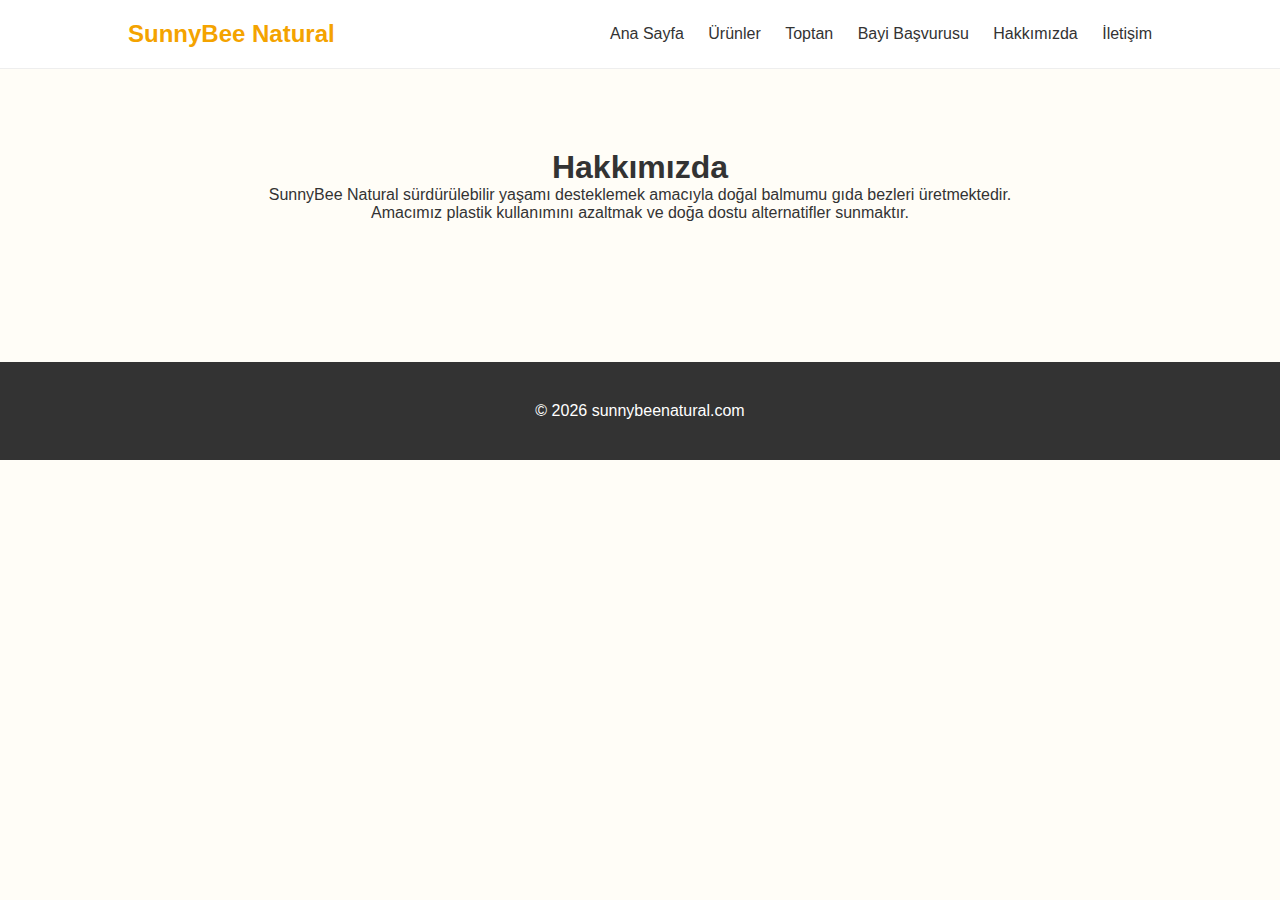
<file: about.html>
<!DOCTYPE html>
<html lang="tr">
<head>
<meta charset="UTF-8">
<title>Hakkımızda | SunnyBee Natural</title>
<link rel="stylesheet" href="style.css">
</head>

<body>

<header>

<div class="logo">SunnyBee Natural</div>

<nav>
<a href="index.html">Ana Sayfa</a>
<a href="products.html">Ürünler</a>
<a href="wholesale.html">Toptan</a>
<a href="dealer.html">Bayi Başvurusu</a>
<a href="about.html">Hakkımızda</a>
<a href="contact.html">İletişim</a>
</nav>

</header>

<section class="about">

<h1>Hakkımızda</h1>

<p>
SunnyBee Natural sürdürülebilir yaşamı desteklemek amacıyla
doğal balmumu gıda bezleri üretmektedir.
</p>

<p>
Amacımız plastik kullanımını azaltmak ve doğa dostu
alternatifler sunmaktır.
</p>

</section>

<footer>
<p>© 2026 sunnybeenatural.com</p>
</footer>

</body>
</html>
</file>
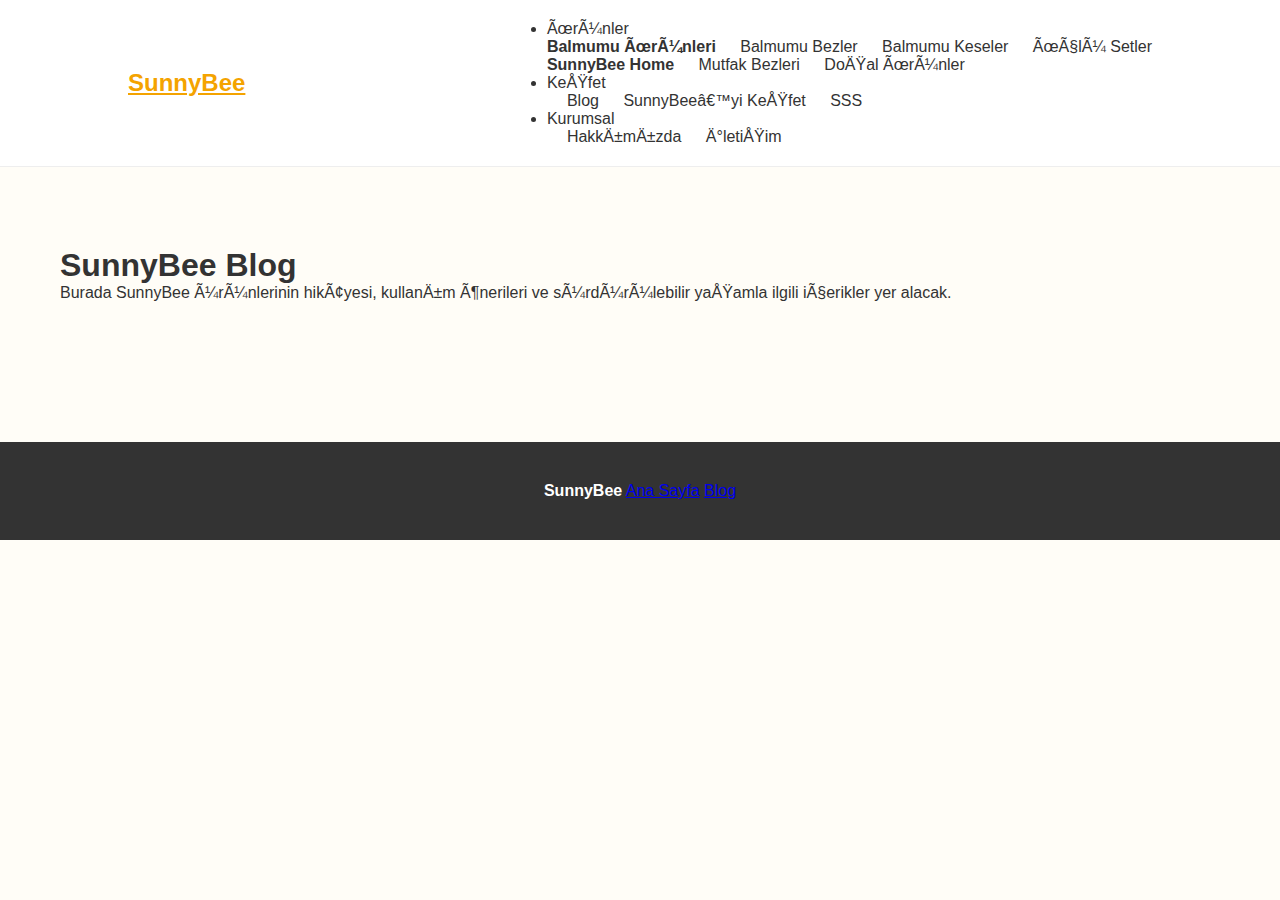
<file: blog.html>
<!DOCTYPE html>
<html lang="tr">
<head>
<header class="header">
  <a href="index.html" class="logo">SunnyBee</a>

  <nav class="nav">
    <ul class="menu">

      <!-- ÜRÜNLER -->
      <li class="dropdown">
        <span>Ürünler</span>
        <div class="mega-menu">
          <div>
            <strong>Balmumu Ürünleri</strong>
            <a href="products.html">Balmumu Bezler</a>
            <a href="products.html">Balmumu Keseler</a>
            <a href="products.html">Üçlü Setler</a>
          </div>
          <div>
            <strong>SunnyBee Home</strong>
            <a href="products.html">Mutfak Bezleri</a>
            <a href="products.html">Doğal Ürünler</a>
          </div>
        </div>
      </li>

      <!-- KEŞFET -->
      <li class="dropdown">
        <span>Keşfet</span>
        <div class="mega-menu single">
          <a href="blog.html">Blog</a>
          <a href="explore.html">SunnyBee’yi Keşfet</a>
<a href="sss.html">SSS</a>
        </div>
      </li>

      <!-- KURUMSAL -->
      <li class="dropdown">
        <span>Kurumsal</span>
        <div class="mega-menu single">
          <a href="corporate.html">Hakkımızda</a>
          <a href="contact.html">İletişim</a>
        </div>
      </li>

    </ul>
  </nav>
</header>

  <meta charset="UTF-8">
  <title>SunnyBee Blog</title>
  <link rel="stylesheet" href="style.css">
</head>
<body>

  <main style="padding: 80px 60px;">
    <h1>SunnyBee Blog</h1>
    <p>
      Burada SunnyBee ürünlerinin hikâyesi, kullanım önerileri ve
      sürdürülebilir yaşamla ilgili içerikler yer alacak.
    </p>

    <!-- ŞİMDİLİK BOŞ -->
  </main>
<footer class="footer">
  <div>
    <strong>SunnyBee</strong>
    <a href="index.html">Ana Sayfa</a>
    <a href="blog.html">Blog</a>
  </div>
</footer>

</body>
</html>
</file>
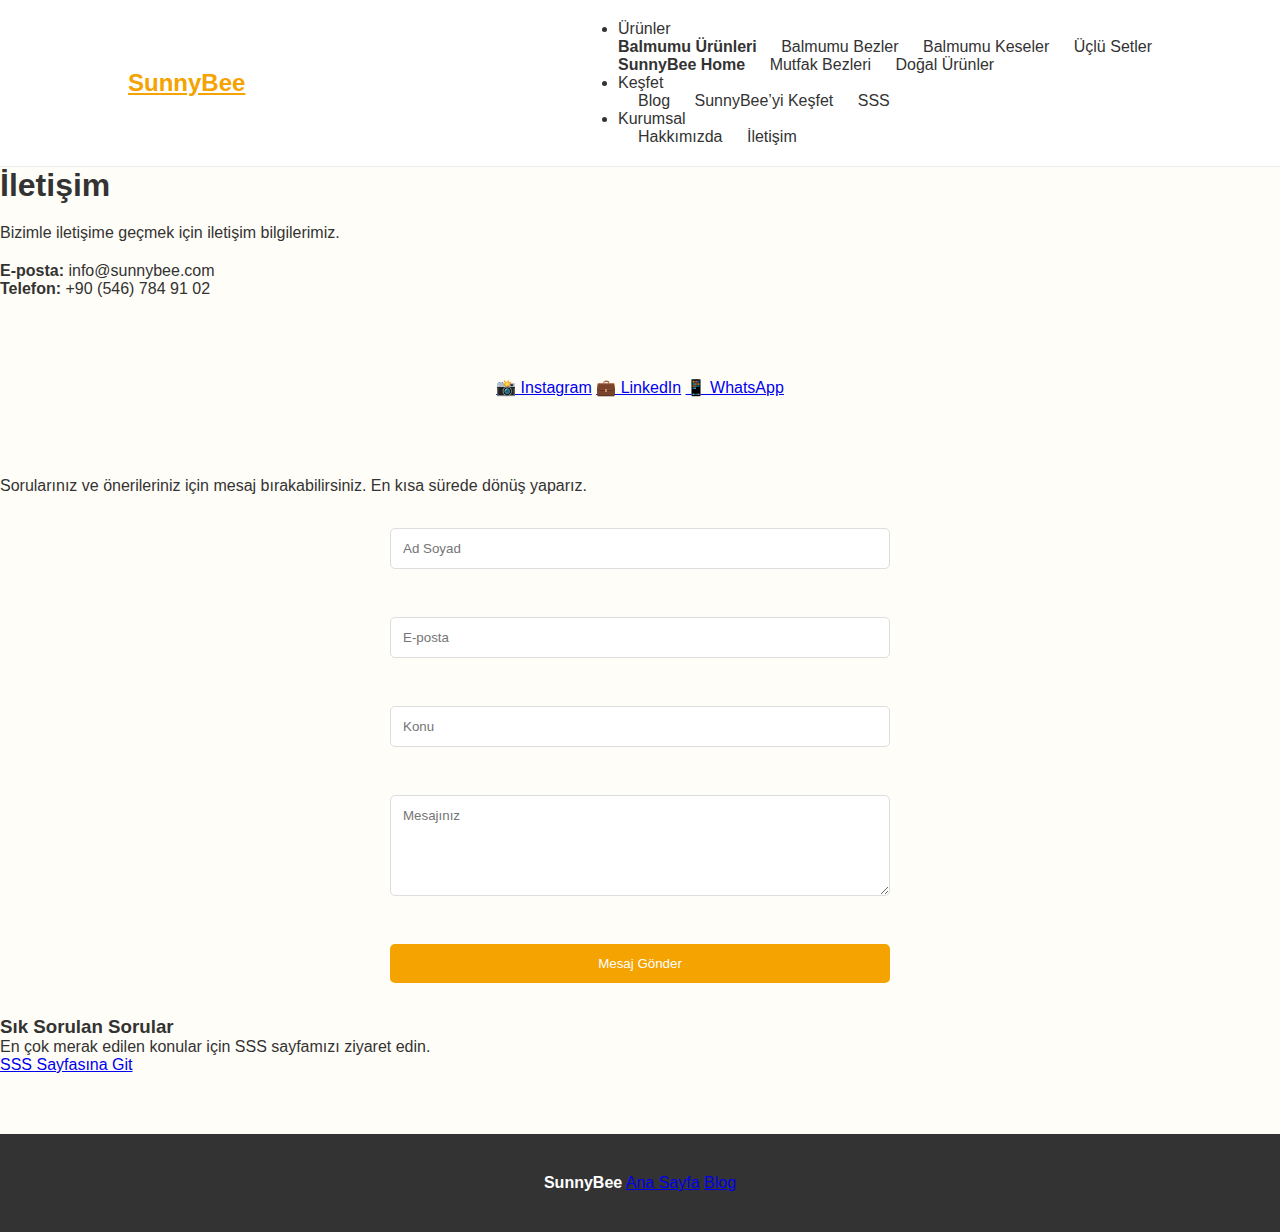
<file: contact.html>
<!DOCTYPE html>
<html lang="tr">
<head>
  <meta charset="UTF-8">
  <title>İletişim | SunnyBee</title>
  <meta name="viewport" content="width=device-width, initial-scale=1.0">
  <link rel="stylesheet" href="style.css">
</head>
<body>


<header class="header">
  <a href="index.html" class="logo">SunnyBee</a>

  <nav class="nav">
    <ul class="menu">

      <!-- ÜRÜNLER -->
      <li class="dropdown">
        <span>Ürünler</span>
        <div class="mega-menu">
          <div>
            <strong>Balmumu Ürünleri</strong>
            <a href="products.html">Balmumu Bezler</a>
            <a href="products.html">Balmumu Keseler</a>
            <a href="products.html">Üçlü Setler</a>
          </div>
          <div>
            <strong>SunnyBee Home</strong>
            <a href="products.html">Mutfak Bezleri</a>
            <a href="products.html">Doğal Ürünler</a>
          </div>
        </div>
      </li>

      <!-- KEŞFET -->
      <li class="dropdown">
        <span>Keşfet</span>
        <div class="mega-menu single">
          <a href="blog.html">Blog</a>
          <a href="explore.html">SunnyBee’yi Keşfet</a>
<a href="sss.html">SSS</a>
        </div>
      </li>

      <!-- KURUMSAL -->
      <li class="dropdown">
        <span>Kurumsal</span>
        <div class="mega-menu single">
          <a href="corporate.html">Hakkımızda</a>
          <a href="contact.html">İletişim</a>
        </div>
      </li>

    </ul>
  </nav>
</header>


<section class="categories">
  <h1>İletişim</h1>

  <p style="margin-top:20px">Bizimle iletişime geçmek için iletişim bilgilerimiz.</p>

  <p style="margin-top:20px"><strong>E-posta:</strong> info@sunnybee.com</p>
  <p><strong>Telefon:</strong> +90 (546) 784 91 02</p>
</section>

<section class="features">
  <a href="https://instagram.com/sunnybeegidasarmabezi">📸 Instagram</a>
  <a href="https://www.linkedin.com/in/tugcekarabiyik/">💼 LinkedIn</a>
  <a href="https://wa.me/9055467849102">📱 WhatsApp</a>
    </section>

<section class="contact-extra">
<p>Sorularınız ve önerileriniz için mesaj bırakabilirsiniz. En kısa sürede dönüş yaparız.</p>


<form class="contact-form"><br>
<input type="text" placeholder="Ad Soyad" required><br>
<input type="email" placeholder="E-posta" required><br>
<input type="text" placeholder="Konu"><br>
<textarea placeholder="Mesajınız" rows="5" required></textarea><br>
<button type="submit">Mesaj Gönder</button><br>
</form>
</div>


<!-- SSS YÖNLENDİRME -->
<div class="contact-card">
<h3>Sık Sorulan Sorular</h3>
<p>En çok merak edilen konular için SSS sayfamızı ziyaret edin.</p>
<a href="sss.html" class="link-btn">SSS Sayfasına Git</a>
</div>


<footer class="footer">
  <div>
    <strong>SunnyBee</strong>
    <a href="index.html">Ana Sayfa</a>
    <a href="blog.html">Blog</a>
  </div>
</footer>

</body>
</html>
</file>
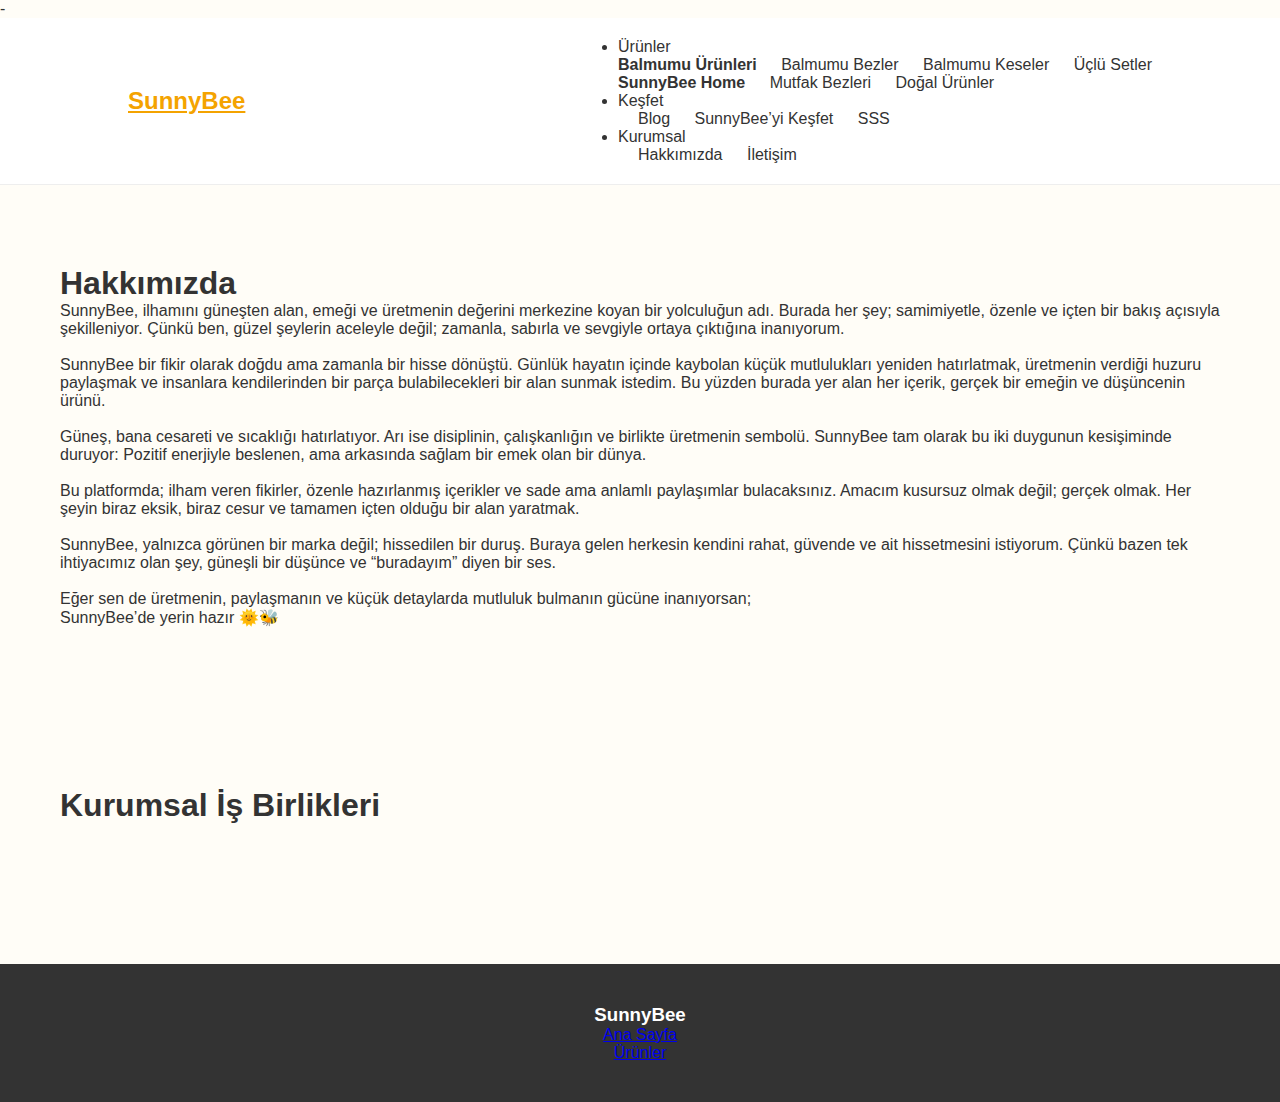
<file: corporate.html>
<!DOCTYPE html>
<html lang="tr">
<head>
  <meta charset="UTF-8">
  <title>SunnyBee | Kurumsal</title>
  <link rel="stylesheet" href="style.css">
</head>- 
<body>

<header class="header">
  <a href="index.html" class="logo">SunnyBee</a>

  <nav class="nav">
    <ul class="menu">

      <!-- ÜRÜNLER -->
      <li class="dropdown">
        <span>Ürünler</span>
        <div class="mega-menu">
          <div>
            <strong>Balmumu Ürünleri</strong>
            <a href="products.html">Balmumu Bezler</a>
            <a href="products.html">Balmumu Keseler</a>
            <a href="products.html">Üçlü Setler</a>
          </div>
          <div>
            <strong>SunnyBee Home</strong>
            <a href="products.html">Mutfak Bezleri</a>
            <a href="products.html">Doğal Ürünler</a>
          </div>
        </div>
      </li>

      <!-- KEŞFET -->
      <li class="dropdown">
        <span>Keşfet</span>
        <div class="mega-menu single">
          <a href="blog.html">Blog</a>
          <a href="explore.html">SunnyBee’yi Keşfet</a>
<a href="sss.html">SSS</a>
        </div>
      </li>

      <!-- KURUMSAL -->
      <li class="dropdown">
        <span>Kurumsal</span>
        <div class="mega-menu single">
          <a href="corporate.html">Hakkımızda</a>
          <a href="contact.html">İletişim</a>
        </div>
      </li>

    </ul>
  </nav>
</header>

<!-- SAYFA İÇERİĞİ -->
<main style="padding: 80px 60px;">
  <h1>Hakkımızda</h1>
  <p>
    SunnyBee, ilhamını güneşten alan, emeği ve üretmenin değerini merkezine koyan bir yolculuğun adı.
Burada her şey; samimiyetle, özenle ve içten bir bakış açısıyla şekilleniyor. Çünkü ben, güzel şeylerin aceleyle değil; zamanla, sabırla ve sevgiyle ortaya çıktığına inanıyorum. <br>
<br>
SunnyBee bir fikir olarak doğdu ama zamanla bir hisse dönüştü.
Günlük hayatın içinde kaybolan küçük mutlulukları yeniden hatırlatmak, üretmenin verdiği huzuru paylaşmak ve insanlara kendilerinden bir parça bulabilecekleri bir alan sunmak istedim. Bu yüzden burada yer alan her içerik, gerçek bir emeğin ve düşüncenin ürünü. <br>
<br>
Güneş, bana cesareti ve sıcaklığı hatırlatıyor.
Arı ise disiplinin, çalışkanlığın ve birlikte üretmenin sembolü.
SunnyBee tam olarak bu iki duygunun kesişiminde duruyor:
Pozitif enerjiyle beslenen, ama arkasında sağlam bir emek olan bir dünya. <br>
<br>
Bu platformda; ilham veren fikirler, özenle hazırlanmış içerikler ve sade ama anlamlı paylaşımlar bulacaksınız. Amacım kusursuz olmak değil; gerçek olmak. Her şeyin biraz eksik, biraz cesur ve tamamen içten olduğu bir alan yaratmak. <br>
<br>
SunnyBee, yalnızca görünen bir marka değil; hissedilen bir duruş.
Buraya gelen herkesin kendini rahat, güvende ve ait hissetmesini istiyorum. Çünkü bazen tek ihtiyacımız olan şey, güneşli bir düşünce ve “buradayım” diyen bir ses. <br>
<br>
Eğer sen de üretmenin, paylaşmanın ve küçük detaylarda mutluluk bulmanın gücüne inanıyorsan; <br>
SunnyBee’de yerin hazır 🌞🐝 
  </p>
</main>

<main style="padding: 80px 60px;">
  <h1>Kurumsal İş Birlikleri</h1>
  <p>
      </p>
</main>
<footer class="site-footer">
  <div>
    <h3>SunnyBee</h3>
    <a href="index.html">Ana Sayfa</a><br>
    <a href="products.html">Ürünler</a>
  </div>
</footer>

</body>
</html>
</file>
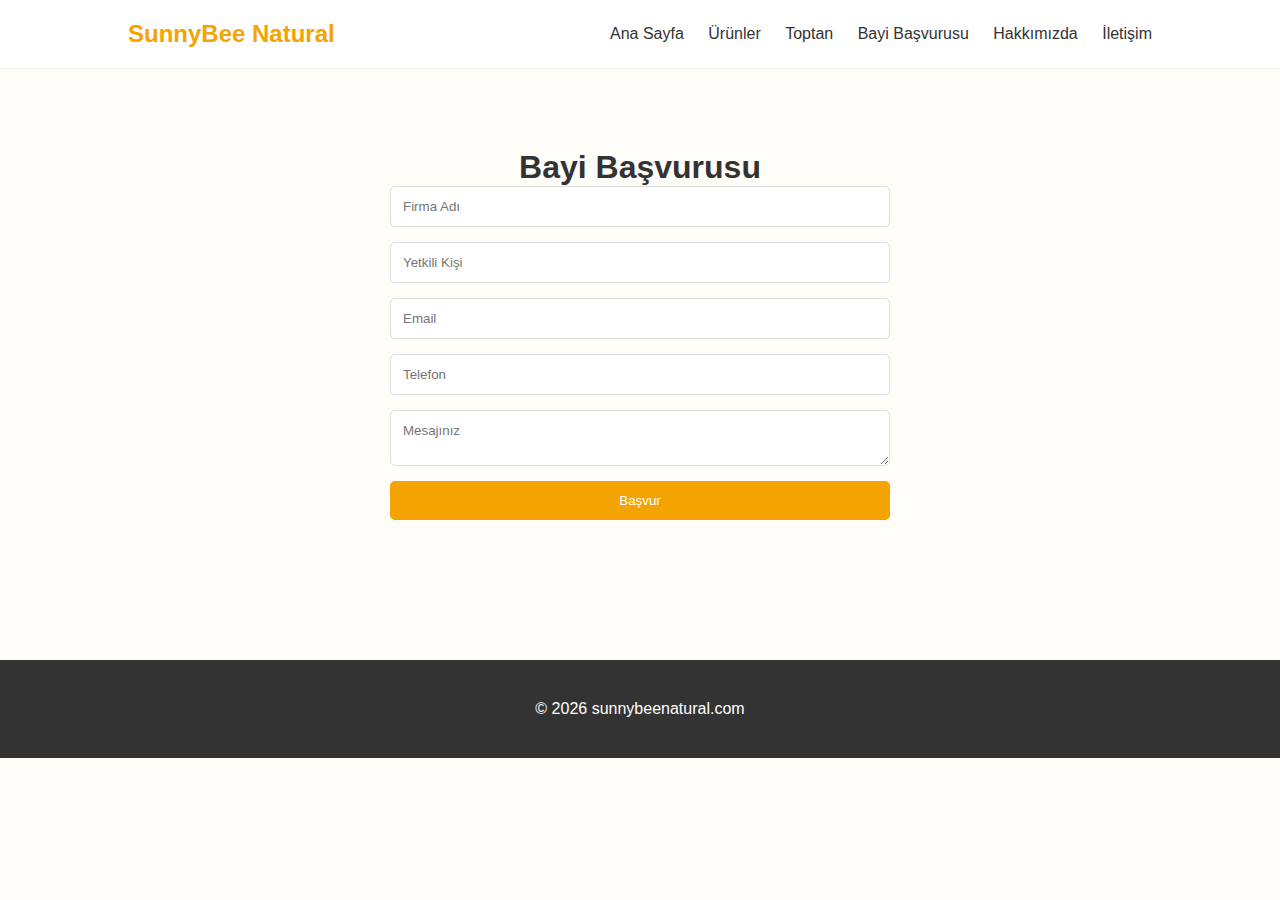
<file: dearler.html>
<!DOCTYPE html>
<html lang="tr">
<head>
<meta charset="UTF-8">
<title>Bayi Başvurusu | SunnyBee Natural</title>
<link rel="stylesheet" href="style.css">
</head>

<body>

<header>

<div class="logo">SunnyBee Natural</div>

<nav>
<a href="index.html">Ana Sayfa</a>
<a href="products.html">Ürünler</a>
<a href="wholesale.html">Toptan</a>
<a href="dealer.html">Bayi Başvurusu</a>
<a href="about.html">Hakkımızda</a>
<a href="contact.html">İletişim</a>
</nav>

</header>

<section class="dealer">

<h1>Bayi Başvurusu</h1>

<form>

<input type="text" placeholder="Firma Adı">

<input type="text" placeholder="Yetkili Kişi">

<input type="email" placeholder="Email">

<input type="text" placeholder="Telefon">

<textarea placeholder="Mesajınız"></textarea>

<button type="submit">Başvur</button>

</form>

</section>

<footer>
<p>© 2026 sunnybeenatural.com</p>
</footer>

</body>
</html>
</file>
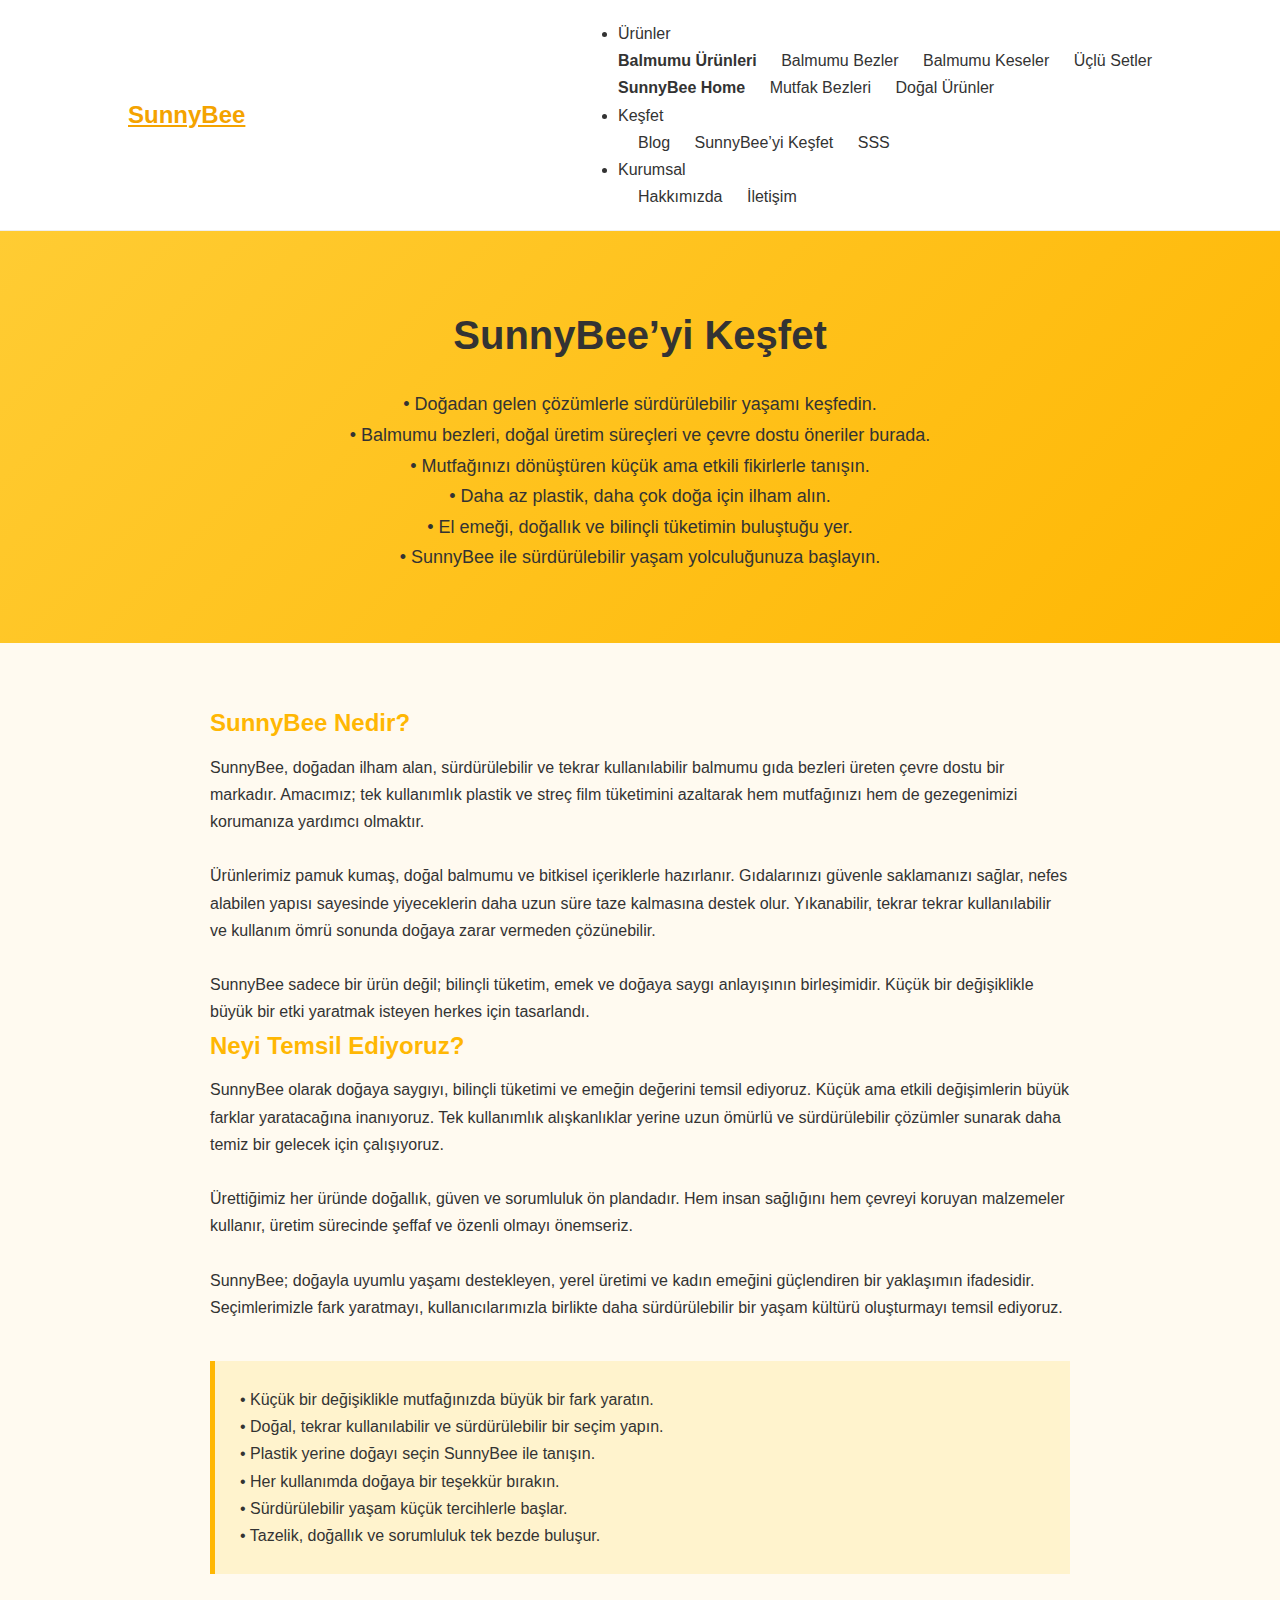
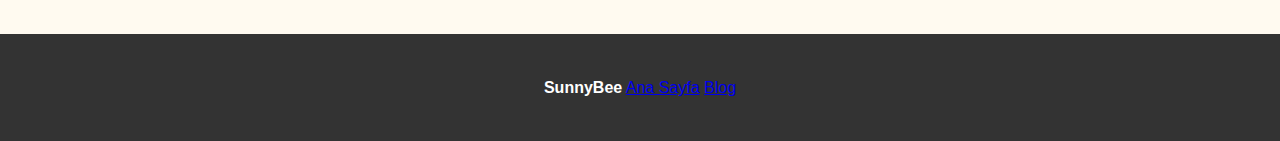
<file: explore.html>
<!DOCTYPE html>
<html lang="tr">
<head>
  <meta charset="UTF-8">
  <title>SunnyBee | Keşfet</title>
  <meta name="viewport" content="width=device-width, initial-scale=1.0">

  <link rel="stylesheet" href="style.css">

  <style>
    body {
      margin: 0;
      font-family: Arial, Helvetica, sans-serif;
      background-color: #fffaf0;
      color: #333;
      line-height: 1.7;
    }

    .hero {
      background: linear-gradient(135deg, #ffcc33, #ffb703);
      padding: 70px 20px;
      text-align: center;
    }

    .hero h1 {
      margin: 0;
      font-size: 40px;
    }

    .hero p {
      max-width: 750px;
      margin: 20px auto 0;
      font-size: 18px;
    }

    .content {
      max-width: 900px;
      margin: 60px auto;
      padding: 0 20px;
    }

    .content h2 {
      color: #ffb703;
      margin-bottom: 10px;
    }

    .highlight {
      background: #fff3cd;
      padding: 25px;
      border-left: 5px solid #ffb703;
      margin-top: 40px;
    }
  </style>
</head>

<body>

<!-- HEADER -->
<header class="header">
  <a href="index.html" class="logo">SunnyBee</a>

  <nav class="nav">
    <ul class="menu">

      <li class="dropdown">
        <span>Ürünler</span>
        <div class="mega-menu">
          <div>
            <strong>Balmumu Ürünleri</strong>
            <a href="products.html">Balmumu Bezler</a>
            <a href="products.html">Balmumu Keseler</a>
            <a href="products.html">Üçlü Setler</a>
          </div>
          <div>
            <strong>SunnyBee Home</strong>
            <a href="products.html">Mutfak Bezleri</a>
            <a href="products.html">Doğal Ürünler</a>
          </div>
        </div>
      </li>

      <li class="dropdown">
        <span>Keşfet</span>
        <div class="mega-menu single">
          <a href="blog.html">Blog</a>
          <a href="explore.html">SunnyBee’yi Keşfet</a>
<a href="sss.html">SSS</a>
        </div>
      </li>

      <li class="dropdown">
        <span>Kurumsal</span>
        <div class="mega-menu single">
          <a href="corporate.html">Hakkımızda</a>
          <a href="contact.html">İletişim</a>
        </div>
      </li>

    </ul>
  </nav>
</header>

<!-- HERO -->
<section class="hero">
  <h1>SunnyBee’yi Keşfet</h1>
  <p>
    • Doğadan gelen çözümlerle sürdürülebilir yaşamı keşfedin.<br>
    • Balmumu bezleri, doğal üretim süreçleri ve çevre dostu öneriler burada.<br>
    • Mutfağınızı dönüştüren küçük ama etkili fikirlerle tanışın.<br>
    • Daha az plastik, daha çok doğa için ilham alın.<br>
    • El emeği, doğallık ve bilinçli tüketimin buluştuğu yer.<br>
    • SunnyBee ile sürdürülebilir yaşam yolculuğunuza başlayın.<br>
  </p>
</section>

<!-- CONTENT -->
<section class="content">
  <h2>SunnyBee Nedir?</h2>
  <p>
    SunnyBee, doğadan ilham alan, sürdürülebilir ve tekrar kullanılabilir balmumu gıda bezleri üreten çevre dostu bir markadır. Amacımız; tek kullanımlık plastik ve streç film tüketimini azaltarak hem mutfağınızı hem de gezegenimizi korumanıza yardımcı olmaktır.<br>
<br>
Ürünlerimiz pamuk kumaş, doğal balmumu ve bitkisel içeriklerle hazırlanır. Gıdalarınızı güvenle saklamanızı sağlar, nefes alabilen yapısı sayesinde yiyeceklerin daha uzun süre taze kalmasına destek olur. Yıkanabilir, tekrar tekrar kullanılabilir ve kullanım ömrü sonunda doğaya zarar vermeden çözünebilir.<br>
<br>
SunnyBee sadece bir ürün değil; bilinçli tüketim, emek ve doğaya saygı anlayışının birleşimidir. Küçük bir değişiklikle büyük bir etki yaratmak isteyen herkes için tasarlandı.<br>
  </p>

  <h2>Neyi Temsil Ediyoruz?</h2>
  <p>
    SunnyBee olarak doğaya saygıyı, bilinçli tüketimi ve emeğin değerini temsil ediyoruz. Küçük ama etkili değişimlerin büyük farklar yaratacağına inanıyoruz. Tek kullanımlık alışkanlıklar yerine uzun ömürlü ve sürdürülebilir çözümler sunarak daha temiz bir gelecek için çalışıyoruz.<br>
<br>
Ürettiğimiz her üründe doğallık, güven ve sorumluluk ön plandadır. Hem insan sağlığını hem çevreyi koruyan malzemeler kullanır, üretim sürecinde şeffaf ve özenli olmayı önemseriz.<br>
<br>
SunnyBee; doğayla uyumlu yaşamı destekleyen, yerel üretimi ve kadın emeğini güçlendiren bir yaklaşımın ifadesidir. Seçimlerimizle fark yaratmayı, kullanıcılarımızla birlikte daha sürdürülebilir bir yaşam kültürü oluşturmayı temsil ediyoruz.
  </p>

  <div class="highlight">
    • Küçük bir değişiklikle mutfağınızda büyük bir fark yaratın.<br>
    • Doğal, tekrar kullanılabilir ve sürdürülebilir bir seçim yapın.<br>
    • Plastik yerine doğayı seçin SunnyBee ile tanışın.<br>
    • Her kullanımda doğaya bir teşekkür bırakın.<br>
    • Sürdürülebilir yaşam küçük tercihlerle başlar.<br>
    • Tazelik, doğallık ve sorumluluk tek bezde buluşur.<br>
  </div>
</section>


</section>
<footer class="footer">
  <div>
    <strong>SunnyBee</strong>
    <a href="index.html">Ana Sayfa</a>
    <a href="blog.html">Blog</a>
  </div>
</footer>

</body>
</html>
</file>
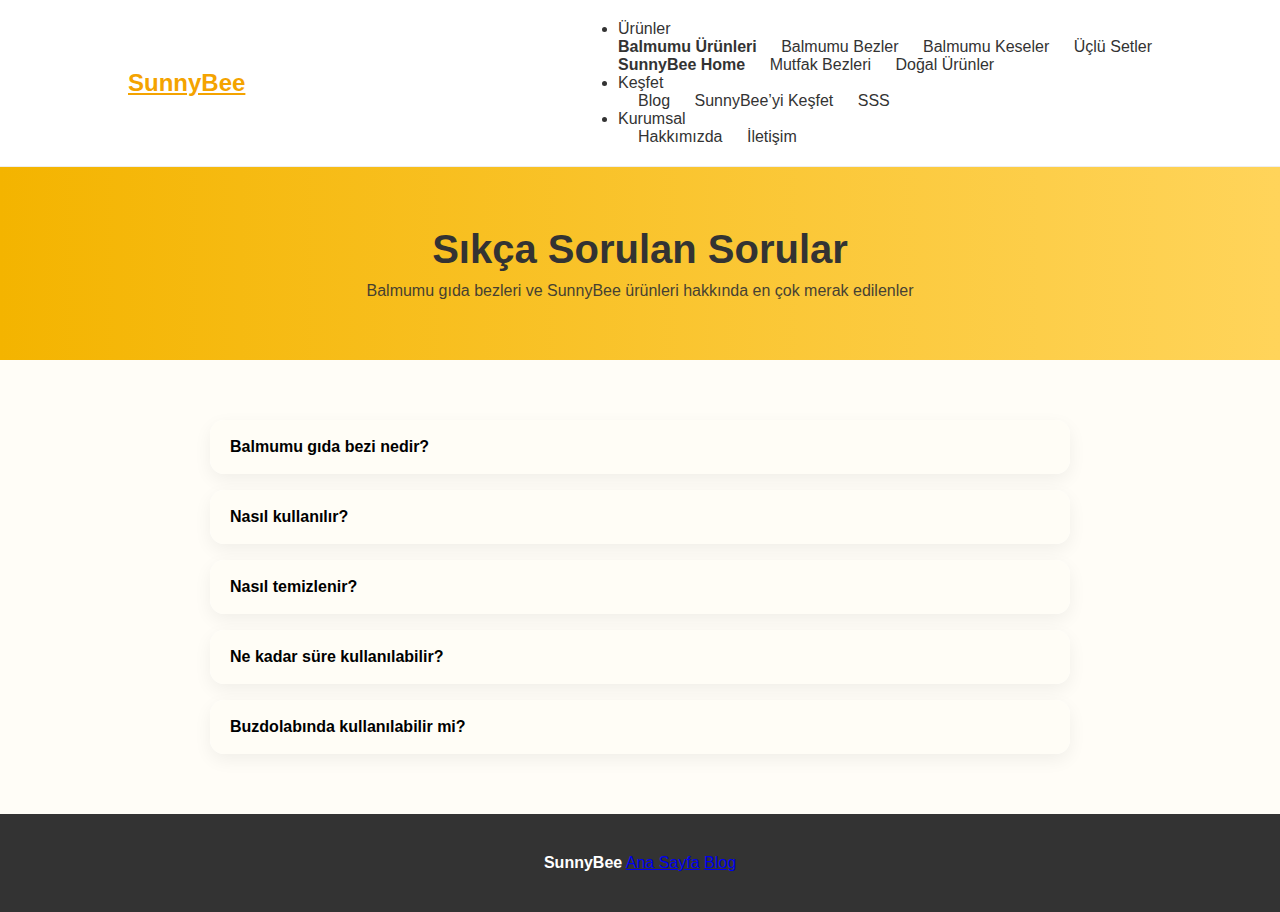
<file: sss.html>
<!DOCTYPE html>
<html lang="tr">
<head>
<meta charset="UTF-8">
<title>SunnyBee | Sıkça Sorulan Sorular</title>

<link rel="stylesheet" href="style.css">
<link rel="stylesheet" href="sss.css">

</head>

<body>

<header class="header">
  <a href="index.html" class="logo">SunnyBee</a>

  <nav class="nav">
    <ul class="menu">

      <!-- ÜRÜNLER -->
      <li class="dropdown">
        <span>Ürünler</span>
        <div class="mega-menu">
          <div>
            <strong>Balmumu Ürünleri</strong>
            <a href="products.html">Balmumu Bezler</a>
            <a href="products.html">Balmumu Keseler</a>
            <a href="products.html">Üçlü Setler</a>
          </div>
          <div>
            <strong>SunnyBee Home</strong>
            <a href="products.html">Mutfak Bezleri</a>
            <a href="products.html">Doğal Ürünler</a>

          </div>
        </div>
      </li>

      <!-- KEŞFET -->
      <li class="dropdown">
        <span>Keşfet</span>
        <div class="mega-menu single">
          <a href="blog.html">Blog</a>
          <a href="explore.html">SunnyBee’yi Keşfet</a>
          <a href="sss.html">SSS</a>
        </div>
      </li>

      <!-- KURUMSAL -->
      <li class="dropdown">
        <span>Kurumsal</span>
        <div class="mega-menu single">
          <a href="corporate.html">Hakkımızda</a>
          <a href="contact.html">İletişim</a>
        </div>
      </li>

    </ul>
  </nav>
</header>


<!-- HERO -->
<section class="faq-hero">
  <h1>Sıkça Sorulan Sorular</h1>
  <p>Balmumu gıda bezleri ve SunnyBee ürünleri hakkında en çok merak edilenler</p>
</section>


<!-- FAQ -->
<section class="faq-container">

<div class="faq-item">
<button class="faq-question">Balmumu gıda bezi nedir?</button>
<div class="faq-answer">
Doğal pamuk kumaşın balmumu ve bitkisel içeriklerle kaplanmasıyla üretilen, tekrar kullanılabilir gıda saklama bezidir. Streç film ve plastik alternatifidir.
</div>
</div>

<div class="faq-item">
<button class="faq-question">Nasıl kullanılır?</button>
<div class="faq-answer">
Elinizin ısısıyla şekil vererek kaselerin üstünü kapatabilir, yiyecekleri sarabilir veya saklama kabı gibi kullanabilirsiniz.
</div>
</div>

<div class="faq-item">
<button class="faq-question">Nasıl temizlenir?</button>
<div class="faq-answer">
Ilık su ve hafif sabunla elde yıkanır. Sıcak su ve bulaşık makinesi önerilmez.
</div>
</div>

<div class="faq-item">
<button class="faq-question">Ne kadar süre kullanılabilir?</button>
<div class="faq-answer">
Doğru kullanımda ortalama 6–12 ay tekrar kullanılabilir.
</div>
</div>

<div class="faq-item">
<button class="faq-question">Buzdolabında kullanılabilir mi?</button>
<div class="faq-answer">
Evet, buzdolabında güvenle kullanılabilir.
</div>
</div>

</section>


<footer class="footer">
  <div>
    <strong>SunnyBee</strong>
    <a href="index.html">Ana Sayfa</a>
    <a href="blog.html">Blog</a>
  </div>
</footer>


<!-- ✅ ÇALIŞAN ACCORDION SCRIPT -->
<script>
document.addEventListener("DOMContentLoaded", function () {

  const buttons = document.querySelectorAll(".faq-question");

  buttons.forEach(btn => {
    btn.addEventListener("click", () => {

      // sadece biri açık kalsın istiyorsan bu blok aktif
      buttons.forEach(b => {
        if (b !== btn) {
          b.classList.remove("open");
          b.nextElementSibling.classList.remove("show");
        }
      });

      btn.classList.toggle("open");
      btn.nextElementSibling.classList.toggle("show");

    });
  });

});
</script>


</body>
</html>
</file>
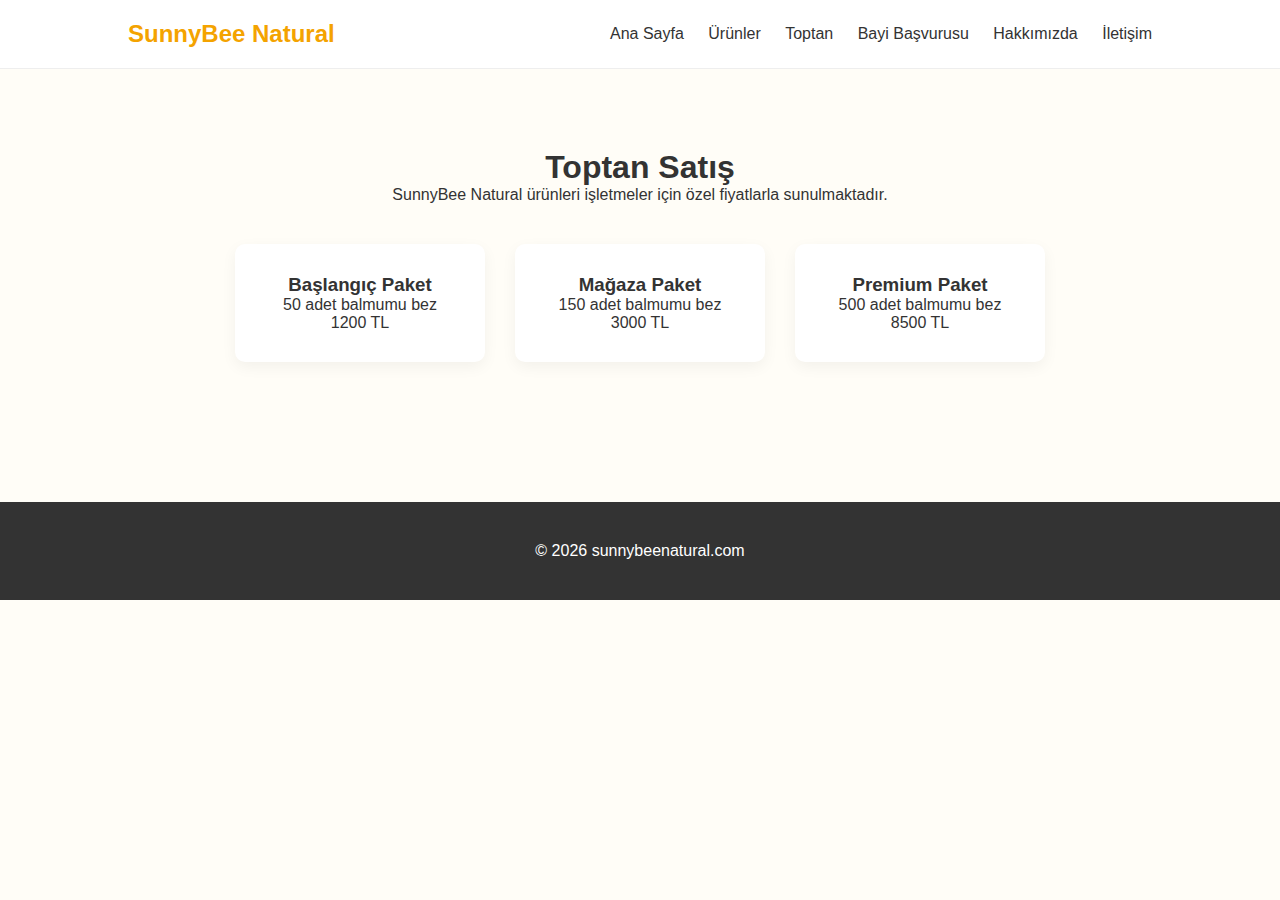
<file: wholesale.html>
<!DOCTYPE html>
<html lang="tr">
<head>
<meta charset="UTF-8">
<title>Toptan Satış | SunnyBee Natural</title>
<link rel="stylesheet" href="style.css">
</head>

<body>

<header>

<div class="logo">SunnyBee Natural</div>

<nav>
<a href="index.html">Ana Sayfa</a>
<a href="products.html">Ürünler</a>
<a href="wholesale.html">Toptan</a>
<a href="dealer.html">Bayi Başvurusu</a>
<a href="about.html">Hakkımızda</a>
<a href="contact.html">İletişim</a>
</nav>

</header>


<section class="wholesale">

<h1>Toptan Satış</h1>

<p>SunnyBee Natural ürünleri işletmeler için özel fiyatlarla sunulmaktadır.</p>

<div class="wholesale-container">

<div class="wholesale-box">
<h3>Başlangıç Paket</h3>
<p>50 adet balmumu bez</p>
<p>1200 TL</p>
</div>

<div class="wholesale-box">
<h3>Mağaza Paket</h3>
<p>150 adet balmumu bez</p>
<p>3000 TL</p>
</div>

<div class="wholesale-box">
<h3>Premium Paket</h3>
<p>500 adet balmumu bez</p>
<p>8500 TL</p>
</div>

</div>

</section>

<footer>
<p>© 2026 sunnybeenatural.com</p>
</footer>

</body>
</html>
</file>
<file: style.css>
*{
margin:0;
padding:0;
box-sizing:border-box;
font-family:Arial;
}

body{
background:#fffdf7;
color:#333;
}

/* HEADER */

header{
display:flex;
justify-content:space-between;
align-items:center;
padding:20px 10%;
background:white;
border-bottom:1px solid #eee;
}

.logo{
font-size:24px;
font-weight:bold;
color:#f4a300;
}

nav a{
margin-left:20px;
text-decoration:none;
color:#333;
font-weight:500;
}

nav a:hover{
color:#f4a300;
}

/* HERO */

.hero{
text-align:center;
padding:120px 20px;
background:#fff6d8;
}

.hero h1{
font-size:42px;
margin-bottom:20px;
}

.hero p{
font-size:18px;
margin-bottom:30px;
}

.hero button{
padding:12px 30px;
border:none;
background:#f4a300;
color:white;
font-size:16px;
border-radius:6px;
cursor:pointer;
}

.hero button:hover{
background:#d98d00;
}

/* FEATURES */

.features{
padding:80px 10%;
text-align:center;
}

.feature-container{
display:flex;
justify-content:center;
gap:40px;
margin-top:40px;
}

.feature{
background:white;
padding:30px;
border-radius:10px;
width:250px;
box-shadow:0 5px 15px rgba(0,0,0,0.05);
}

/* FOOTER */

footer{
margin-top:60px;
text-align:center;
padding:40px;
background:#333;
color:white;
}
.products,
.wholesale,
.dealer,
.about,
.contact{
padding:80px 10%;
text-align:center;
}

.product-container,
.wholesale-container{
display:flex;
justify-content:center;
gap:30px;
margin-top:40px;
}

.product,
.wholesale-box{
background:white;
padding:30px;
border-radius:10px;
width:250px;
box-shadow:0 5px 15px rgba(0,0,0,0.05);
}

form{
max-width:500px;
margin:auto;
display:flex;
flex-direction:column;
gap:15px;
}

input, textarea{
padding:12px;
border:1px solid #ddd;
border-radius:5px;
}

form button{
padding:12px;
background:#f4a300;
border:none;
color:white;
cursor:pointer;
border-radius:5px;
}
</file>
<file: sss.css>
/* HERO */

.faq-hero {
  background: linear-gradient(90deg,#f4b400,#ffd45a);
  padding: 60px 20px;
  text-align: center;
}

.faq-hero h1 {
  font-size: 40px;
  margin-bottom: 10px;
}

.faq-hero p {
  opacity: 0.9;
}


/* CONTAINER */

.faq-container {
  max-width: 900px;
  margin: 60px auto;
  padding: 0 20px;
}


/* CARD */

.faq-item {
  background: white;
  border-radius: 14px;
  margin-bottom: 16px;
  box-shadow: 0 6px 18px rgba(0,0,0,0.06);
  overflow: hidden;
}


/* QUESTION */

.faq-question {
  width: 100%;
  text-align: left;
  padding: 18px 20px;
  font-size: 16px;
  font-weight: 600;
  border: none;
  background: #fffdf6;
  cursor: pointer;
  transition: 0.2s;
}

.faq-question:hover {
  background: #fff3c4;
}

.faq-question.open {
  background: #ffe082;
}


/* ANSWER */

.faq-answer {
  display: none;
  padding: 0 20px 18px;
  line-height: 1.6;
}

.faq-answer.show {
  display: block;
}
</file>
